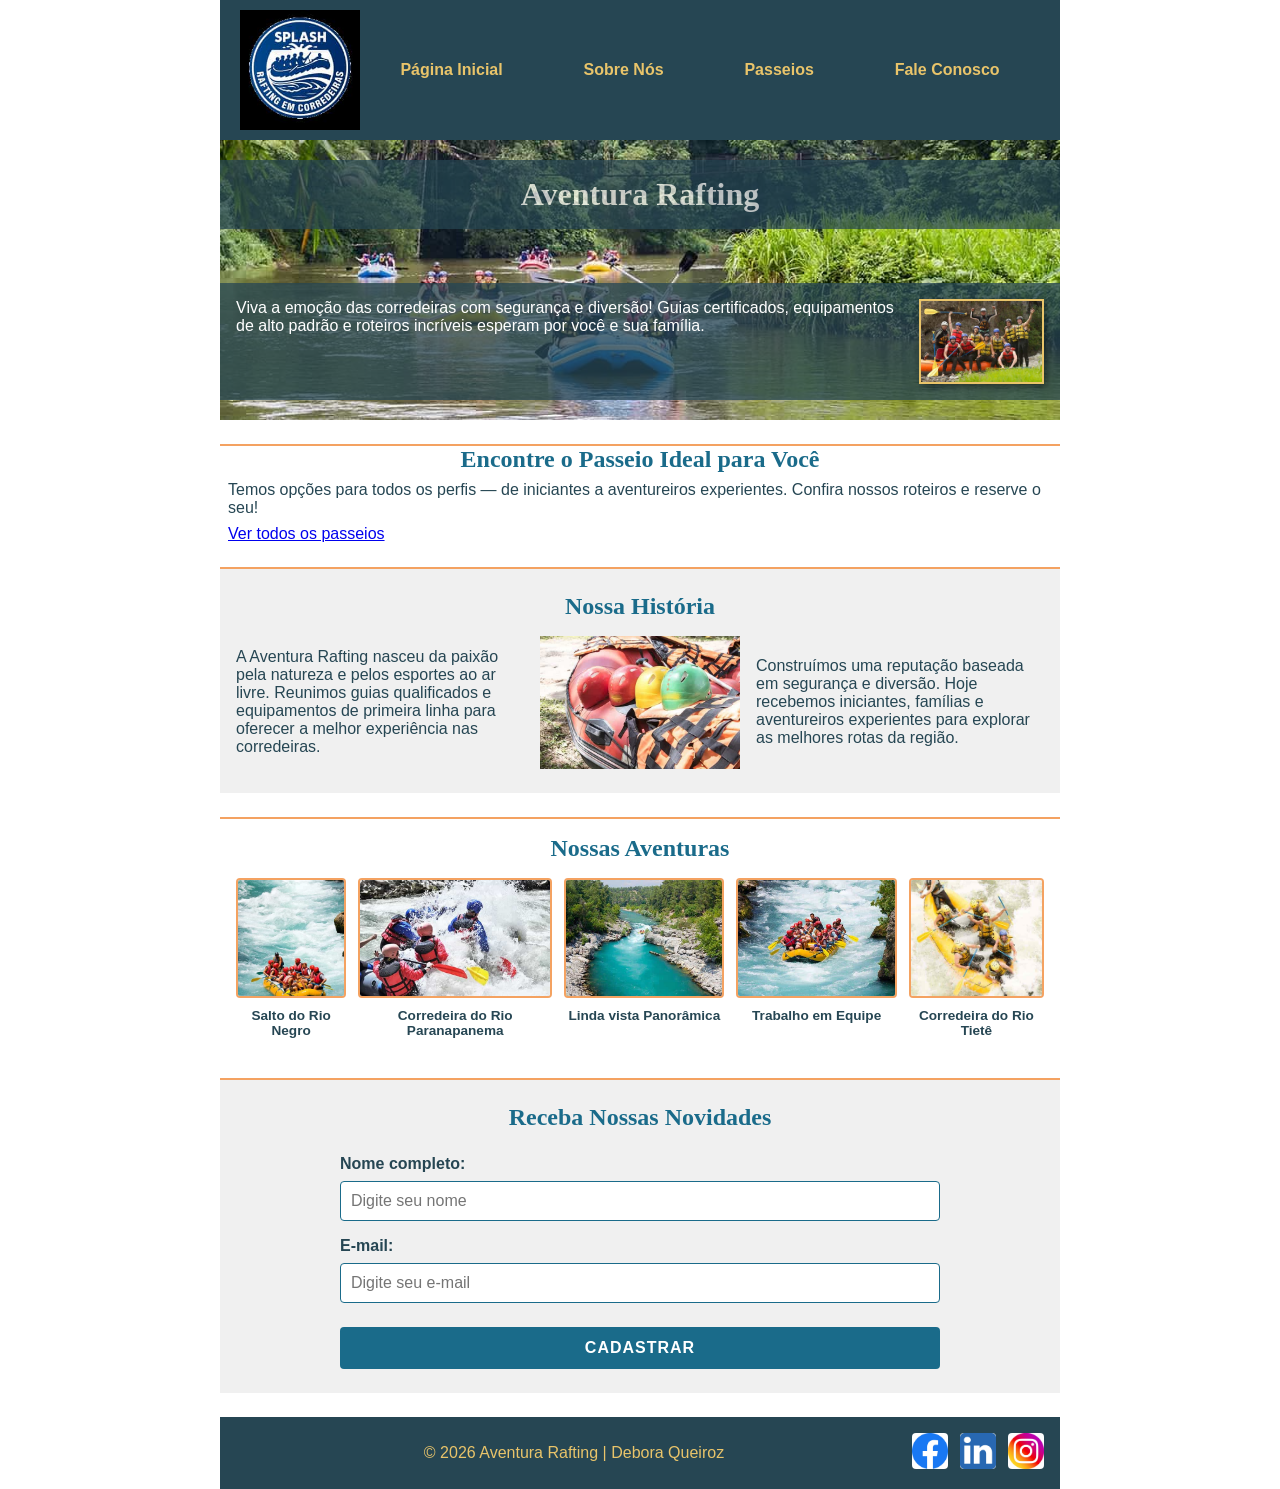
<file: wwr/index.html>
<!DOCTYPE html>
<html lang="pt-BR">

<head>
    <meta charset="UTF-8">
    <meta name="viewport" content="width=device-width, initial-scale=1.0">
    <title>Página Inicial | Aventura Rafting</title>
    <meta name="description"
        content="Aventura Rafting: experiências inesquecíveis nas corredeiras com guias certificados. Venha se aventurar!">
    <meta name="author" content="Debora Queiroz">
    <link rel="stylesheet" href="estilos/rafting.css">
</head>

<body>
    <header>
        <img src="imagens/z-splash.jpg" alt="Logo Aventura Rafting">
        <nav>
            <ul>
                <li><a href="index.html">Página Inicial</a></li>
                <li><a href="sobre.html">Sobre Nós</a></li>
                <li><a href="passeios.html">Passeios</a></li>
                <li><a href="contato.html">Fale Conosco</a></li>
            </ul>
        </nav>
    </header>

    <main>
        <!-- Hero -->
        <div class="hero">
            <img src="imagens/raftinghero.jpg" alt="Grupo fazendo rafting nas corredeiras">
            <h1>Aventura Rafting</h1>
            <div class="hero-info">
                <img src="imagens/clientefeliz.jpg" alt="Clientes felizes após o rafting">
                <p>Viva a emoção das corredeiras com segurança e diversão! Guias certificados, equipamentos
                    de alto padrão e roteiros incríveis esperam por você e sua família.</p>
            </div>
        </div>

        <!-- Chamada para ação -->
        <section class="chamada-inicial">
            <h2>Encontre o Passeio Ideal para Você</h2>
            <p>
                Temos opções para todos os perfis — de iniciantes a aventureiros experientes.
                Confira nossos roteiros e reserve o seu!
            </p>
            <p>
                <a href="passeios.html" class="btn-passeios">Ver todos os passeios</a>
            </p>
        </section>

        <!-- História -->
        <section class="historia">
            <h2>Nossa História</h2>
            <div class="historia-grid">
                <p>A Aventura Rafting nasceu da paixão pela natureza e pelos esportes ao ar livre. Reunimos
                    guias qualificados e equipamentos de primeira linha para oferecer a melhor experiência
                    nas corredeiras.</p>
                <img src="imagens/história-equipamentos.jpg" alt="Nossa história no Rafting">
                <p>Construímos uma reputação baseada em segurança e diversão. Hoje recebemos iniciantes,
                    famílias e aventureiros experientes para explorar as melhores rotas da região.</p>
            </div>
        </section>

        <!-- Aventuras -->
        <section class="aventura">
            <h2>Nossas Aventuras</h2>
            <div class="aventura-grid">
                <figure>
                    <img src="imagens/corredeira-inicial.jpg" alt="Salto do Rio Negro">
                    <figcaption>Salto do Rio Negro</figcaption>
                </figure>
                <figure>
                    <img src="imagens/banho-nas-corredeiras.jpg" alt="Rio Paranapanema">
                    <figcaption>Corredeira do Rio Paranapanema</figcaption>
                </figure>
                <figure>
                    <img src="imagens/corredeira-linda.jpg" alt="Vista Panorâmica">
                    <figcaption>Linda vista Panorâmica</figcaption>
                </figure>
                <figure>
                    <img src="imagens/trabalho-em-equipe.jpg" alt="Trabalho em Equipe">
                    <figcaption>Trabalho em Equipe</figcaption>
                </figure>
                <figure>
                    <img src="imagens/corredeira-final.jpg" alt="Rio Tietê">
                    <figcaption>Corredeira do Rio Tietê</figcaption>
                </figure>
            </div>
        </section>

        <!-- Newsletter -->
        <section class="formulario">
            <h2>Receba Nossas Novidades</h2>
            <form action="#" method="post">
                <label for="nome">Nome completo:</label>
                <input type="text" id="nome" name="nome" placeholder="Digite seu nome" required>

                <label for="email">E-mail:</label>
                <input type="email" id="email" name="email" placeholder="Digite seu e-mail" required>

                <button type="submit">Cadastrar</button>
            </form>
        </section>
    </main>

    <footer>
        <div class="footer-conteudo">
            <p>© 2026 Aventura Rafting | Debora Queiroz</p>
            <nav class="redes-sociais">
                <a href="https://facebook.com" target="_blank">
                    <img src="imagens/facebook.jpg" alt="Nos siga no Facebook">
                </a>
                <a href="https://linkedin.com" target="_blank">
                    <img src="imagens/linkedin.jpg" alt="Nos siga no Linkedin">
                </a>
                <a href="https://instagram.com" target="_blank">
                    <img src="imagens/instagram.avif" alt="Nos siga no Instagram">
                </a>
            </nav>
        </div>
    </footer>
</body>

</html>
</file>
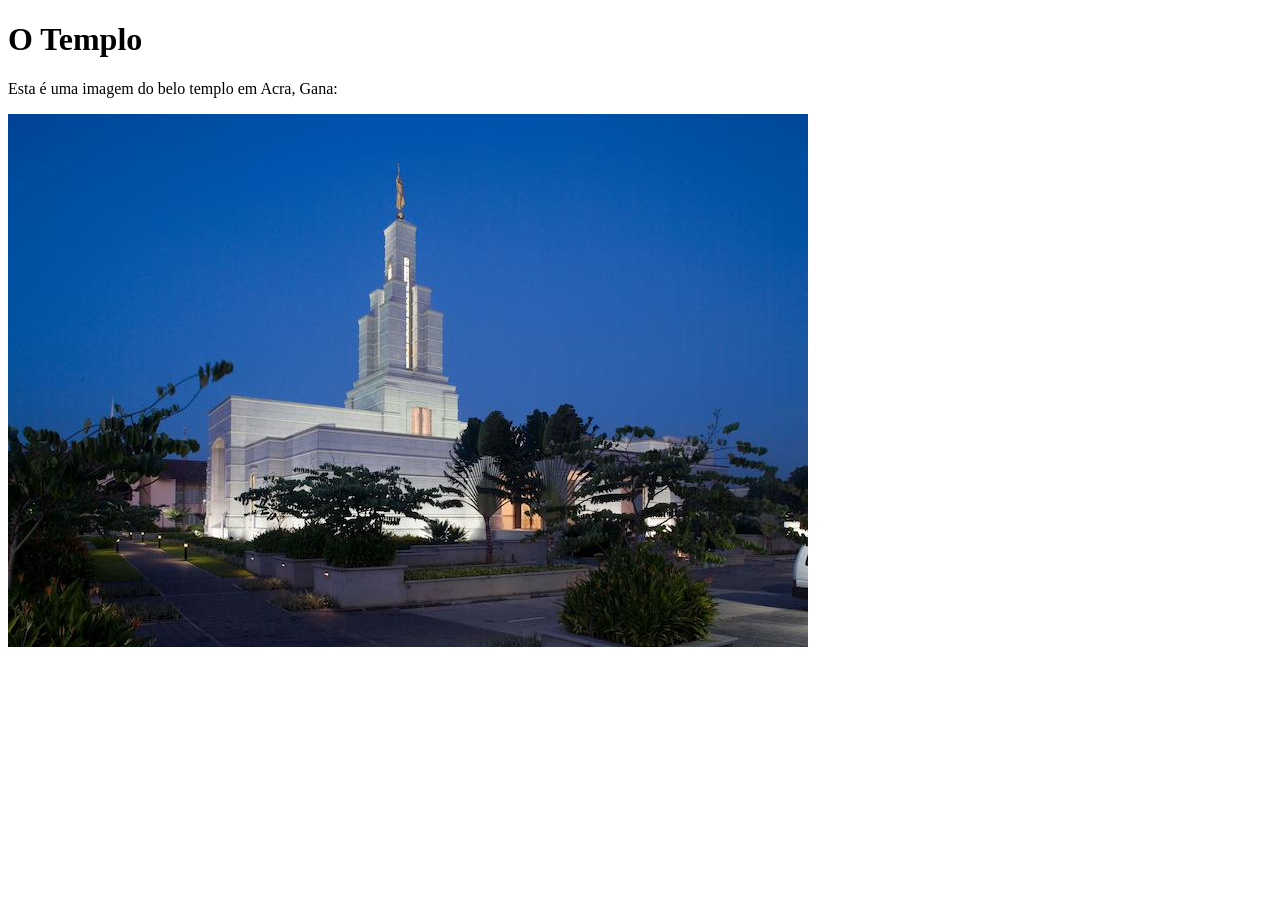
<file: semana01/imagens.html>
<!DOCTYPE html>
<html lang="pt-br">

<head>
    <meta charset="UTF-8">
    <meta name="viewport" content="width=device-width, initial-scale=1.0">
    <title>Imagem do Templo</title>
</head>

<body>
    <h1>O Templo</h1>
    <p>Esta é uma imagem do belo templo em Acra, Gana:</p>
    <img src="imagens/templo-pequeno.jpg" alt="O Templo de Acra, Gana">

</body>

</html>
</file>
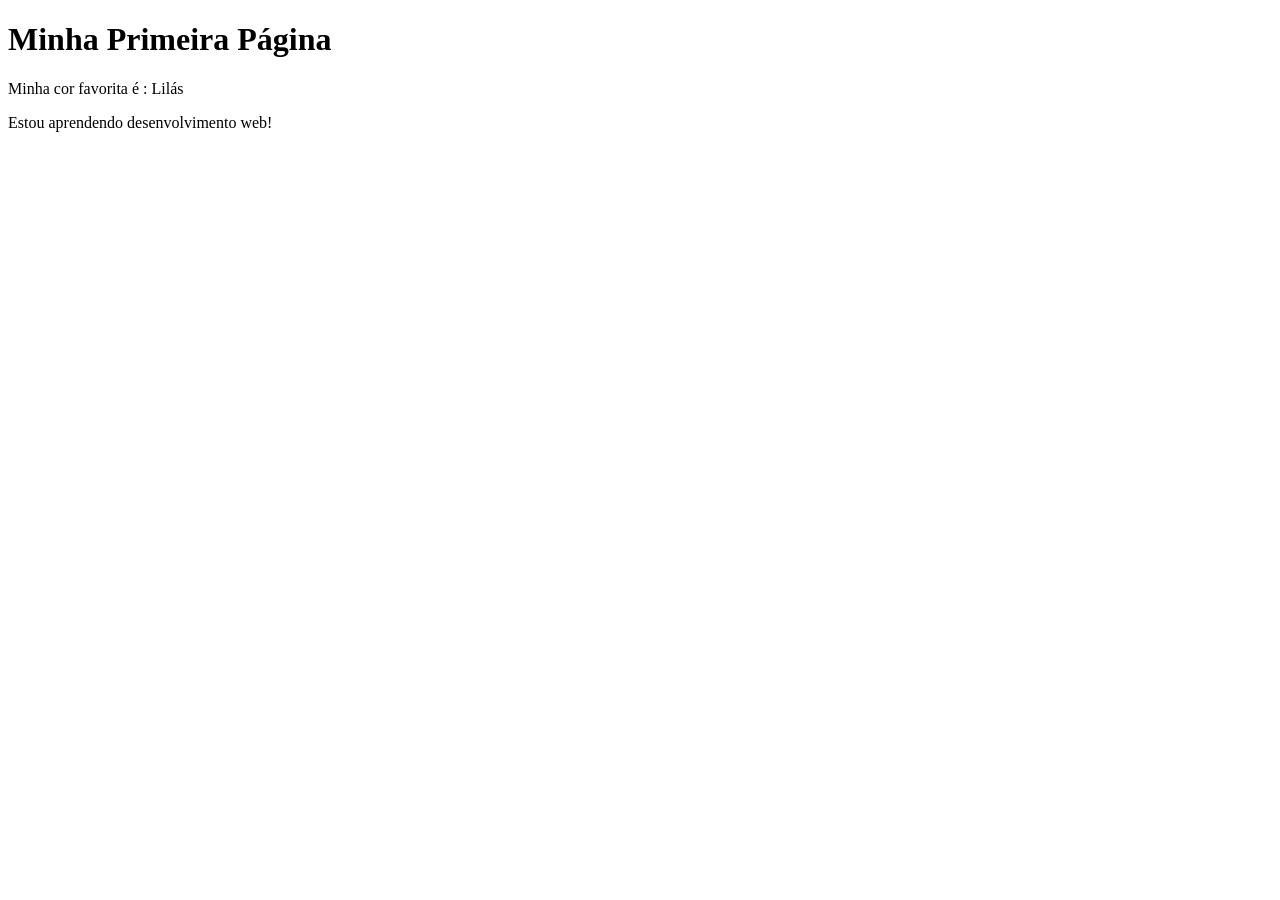
<file: semana01/primeira-pagina.html>
<!DOCTYPE html>
<html lang="pt-br">

<head>
    <meta charset="UTF-8">
    <meta name="viewport" content="width=device-width, initial-scale=1.0">
    <title>Minha Primeira Página</title>
</head>

<body>
    <h1>Minha Primeira Página</h1>
    <p>Minha cor favorita é : Lilás</p>
    <p>Estou aprendendo desenvolvimento web!</p>
</body>

</html>
</file>
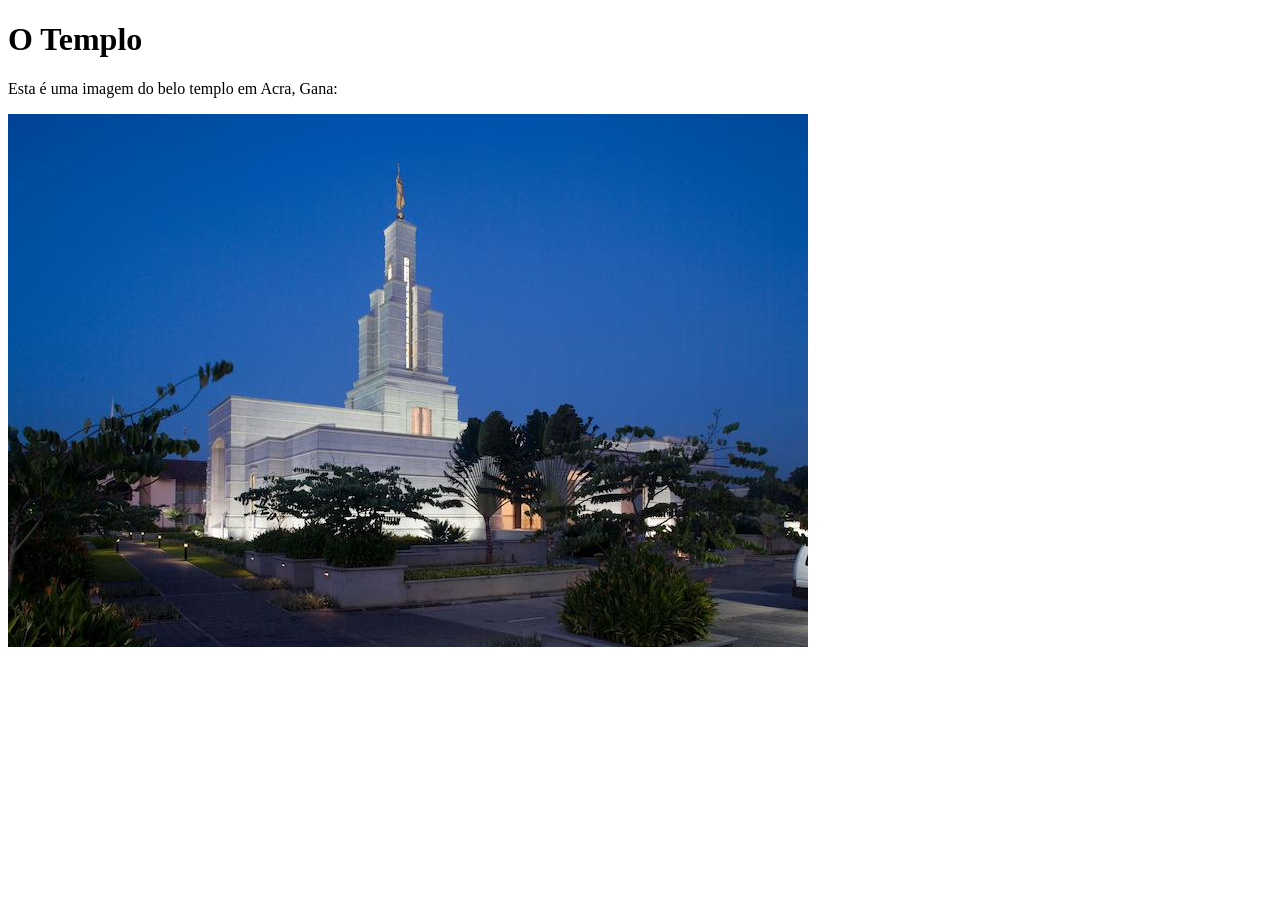
<file: semana01/solucao-imagens.html>
<!DOCTYPE html>
<html lang="pt-br">
<head>
    <meta charset="UTF-8">
    <meta name="viewport" content="width=device-width, initial-scale=1.0">
    <title>Imagem do Templo</title>
</head>
<body>
    <h1>O Templo</h1>
    <p>Esta é uma imagem do belo templo em Acra, Gana:</p>
    <img src="imagens/templo-pequeno.jpg" alt="Templo de Acra, Gana">

</body>
</html>
</file>
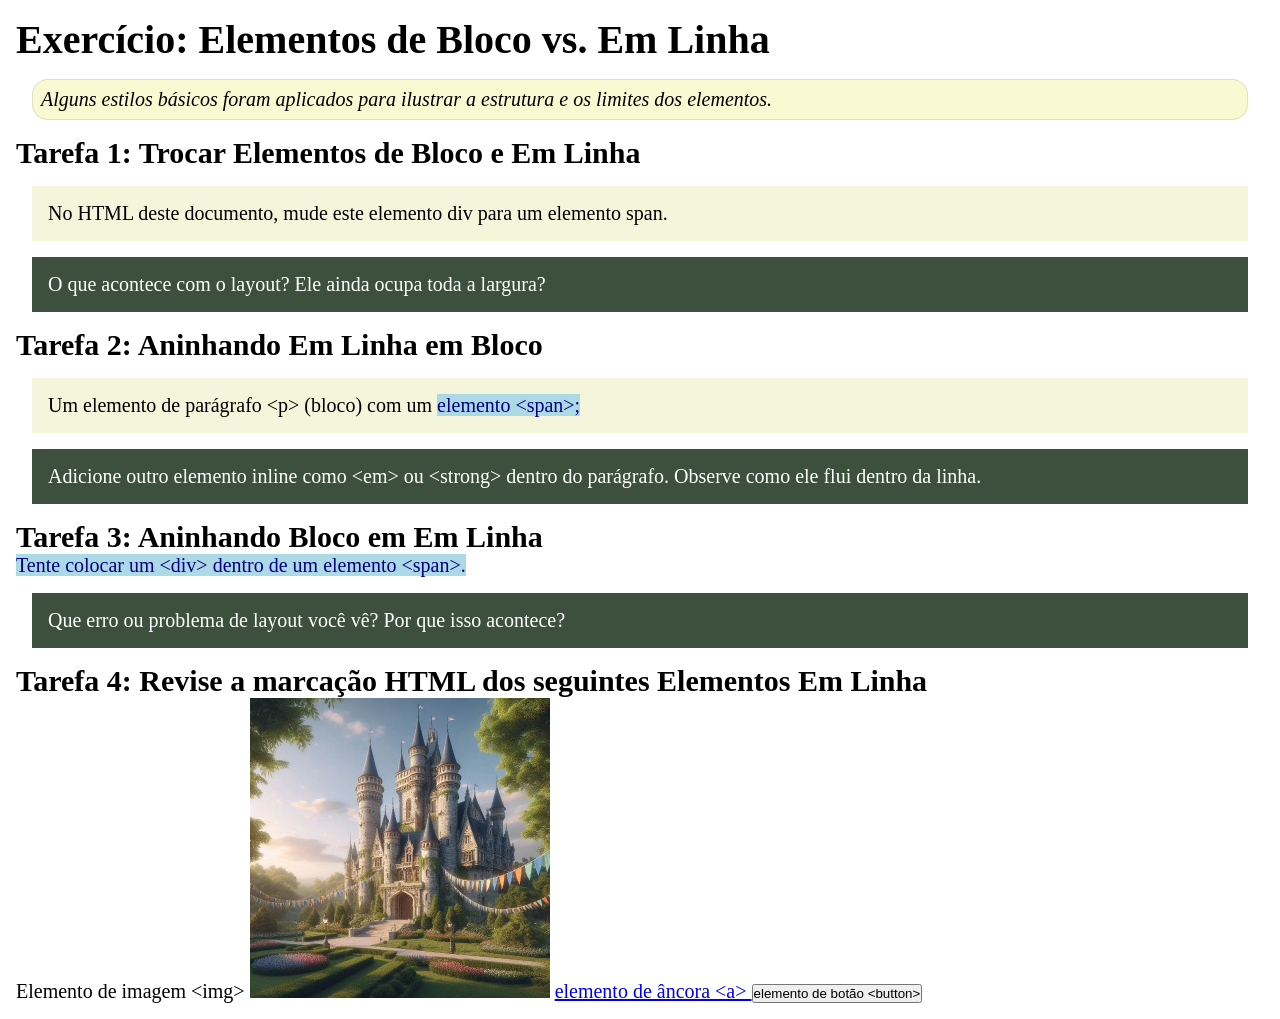
<file: semana02/bloco-vs-inline.html>
<!DOCTYPE html>
<html lang="pt-br">

<head>
    <meta charset="UTF-8">
    <meta name="viewport" content="width=device-width, initial-scale=1.0">
    <title>Exercício: Elementos de Bloco vs. Inline</title>
    <link rel="stylesheet" href="estilos/bloco-vs-inline.css">
</head>

<body>
    <main>
        <h1>Exercício: Elementos de Bloco vs. Em Linha</h1>
        <p class="note">Alguns estilos básicos foram aplicados para ilustrar a estrutura e os limites dos elementos.</p>

        <h2>Tarefa 1: Trocar Elementos de Bloco e Em Linha</h2>
        <div>No HTML deste documento, mude este elemento div para um elemento span.</div>

        <p class="question">O que acontece com o layout? Ele ainda ocupa toda a largura?</p>

        <h2>Tarefa 2: Aninhando Em Linha em Bloco</h2>
        <p>Um elemento de parágrafo &lt;p&gt; (bloco) com um <span>elemento &lt;span&gt;;</span></p>
        <p class="question">Adicione outro elemento inline como &lt;em&gt; ou &lt;strong&gt; dentro do parágrafo.
            Observe como ele flui dentro da linha.</p>

        <h2>Tarefa 3: Aninhando Bloco em Em Linha</h2>
        <span>Tente colocar um &lt;div&gt; dentro de um elemento &lt;span&gt;.</span>
        <p class="question">Que erro ou problema de layout você vê? Por que isso acontece?</p>


        <h2>Tarefa 4: Revise a marcação HTML dos seguintes Elementos Em Linha</h2>
        Elemento de imagem &lt;img&gt;
        <img src="imagens/castelo.webp" alt="imagem (imagens estão em linha)" width="300" height="300">
        <a href="https://churchofjesuschrist.org">elemento de âncora &lt;a&gt; </a>
        <button type="button">elemento de botão &lt;button&gt;</button>
    </main>
</body>

</html>
</file>
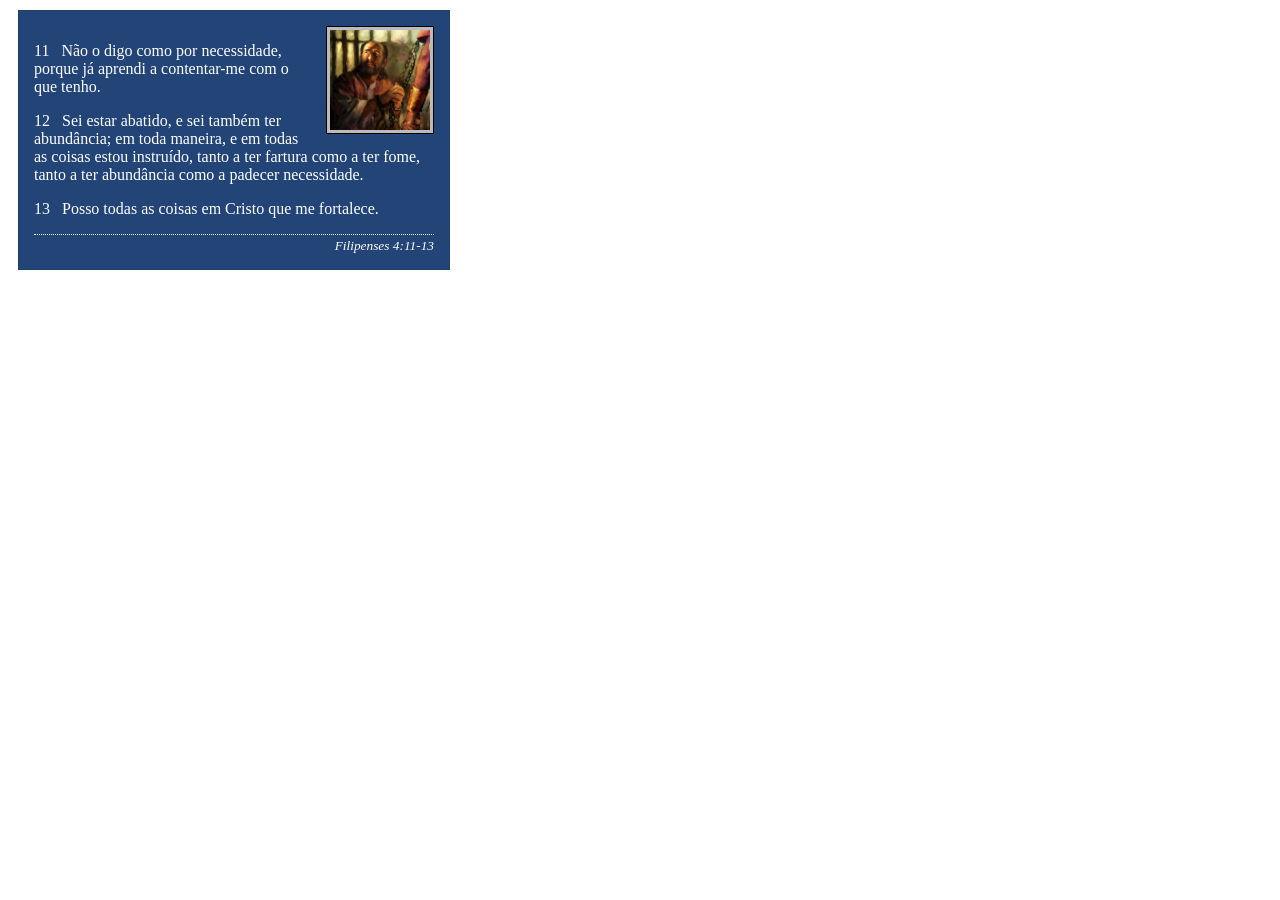
<file: semana02/box-model-solucao.html>
<!DOCTYPE html>
<html lang="pt-br">

<head>
    <meta charset="UTF-8">
    <meta name="viewport" content="width=device-width, initial-scale=1.0">
    <title>Atividade de Box Model</title>
    <link rel="stylesheet" href="estilos/box-model-solucao.css">
</head>

<body>
    <main>
        <div class="callout">
            <img src="imagens/apostolo-paulo-preso.webp" alt="Apóstolo Paulo - Preso em Roma" width="200" height="200">
            <blockquote>
                <p>11 &nbsp; Não o digo como por necessidade, porque já aprendi a contentar-me com o que tenho.</p>
                <p>12 &nbsp; Sei estar abatido, e sei também ter abundância; em toda maneira, e em todas as coisas estou
                    instruído, tanto a ter fartura como a ter fome, tanto a ter abundância como a padecer necessidade.
                </p>
                <p>13 &nbsp; Posso todas as coisas em Cristo que me fortalece.</p>
            </blockquote>
            <cite>Filipenses 4:11-13</cite>
        </div>
    </main>
</body>

</html>
</file>
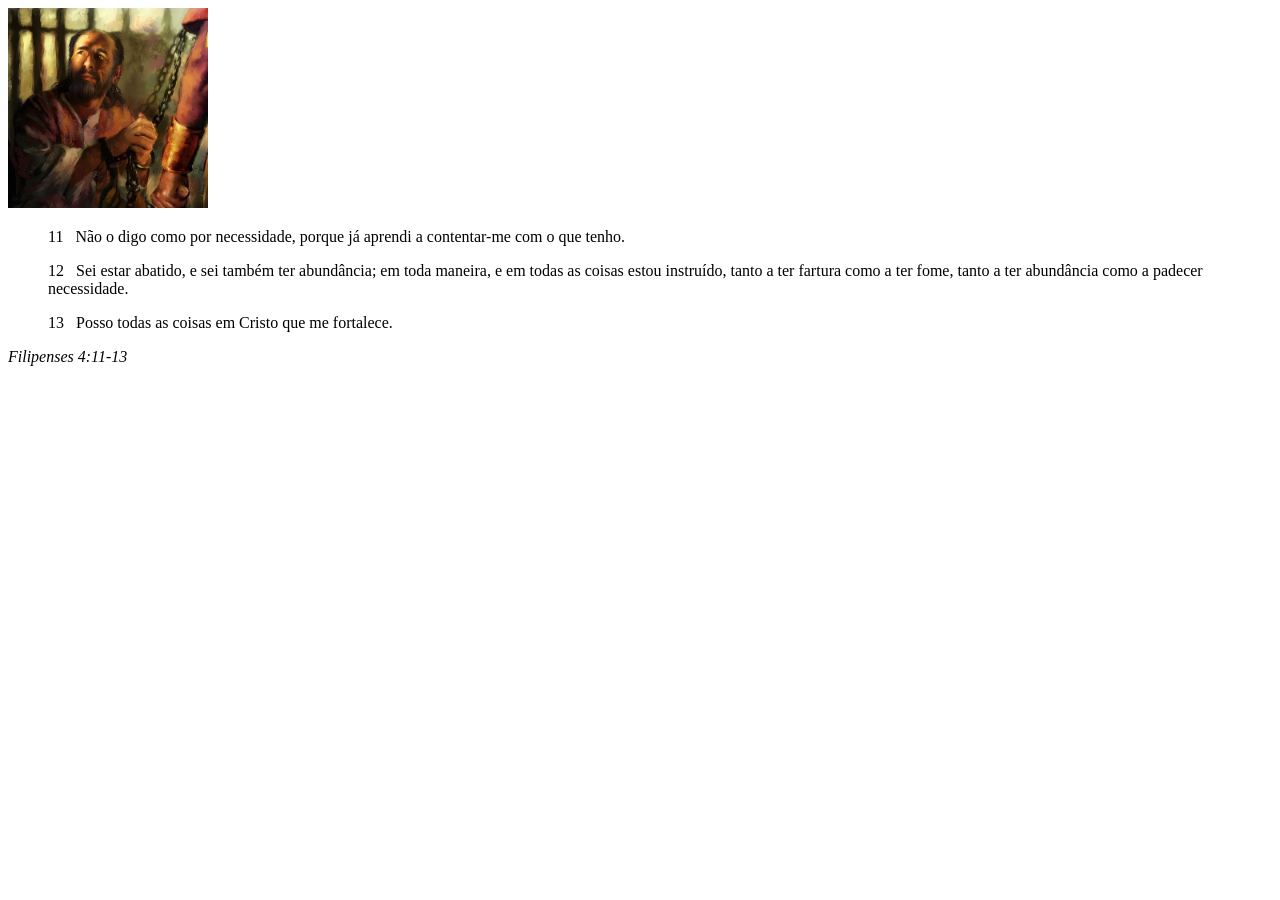
<file: semana02/box-model.html>
<!DOCTYPE html>
<html lang="pt-br">

<head>
    <meta charset="UTF-8">
    <meta name="viewport" content="width=device-width, initial-scale=1.0">
    <title>Atividade de Box Model</title>
    <link rel="stylesheet" href="estilos/box-model.css">
</head>

<body>
    <main>
        <div class="callout">
            <img src="imagens/apostolo-paulo-preso.webp" alt="Apóstolo Paulo - Preso em Roma" width="200" height="200">
            <blockquote>
                <p>11 &nbsp; Não o digo como por necessidade, porque já aprendi a contentar-me com o que tenho.</p>
                <p>12 &nbsp; Sei estar abatido, e sei também ter abundância; em toda maneira, e em todas as coisas estou
                    instruído, tanto a ter fartura como a ter fome, tanto a ter abundância como a padecer necessidade.
                </p>
                <p>13 &nbsp; Posso todas as coisas em Cristo que me fortalece.</p>
            </blockquote>
            <cite>Filipenses 4:11-13</cite>
        </div>
    </main>
</body>

</html>
</file>
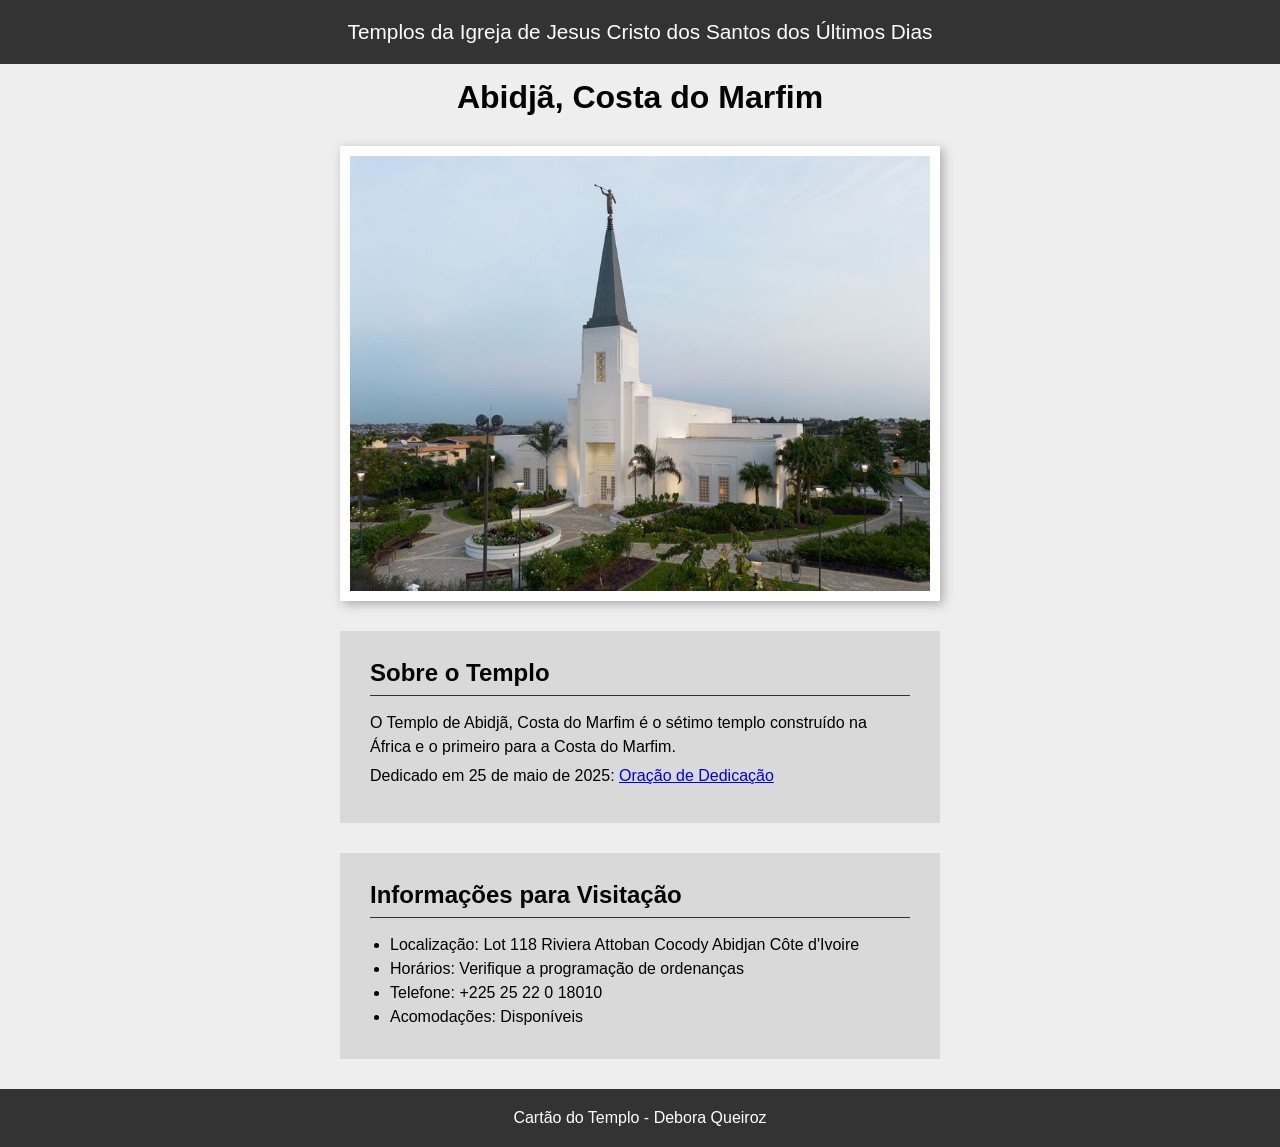
<file: semana02/templo.html>
<!DOCTYPE html>
<html lang="pt-br">

<head>
    <meta charset="UTF-8">
    <meta name="viewport" content="width=device-width, initial-scale=1.0">
    <title>Cartão do Templo - Abidjã, Costa do Marfim</title>
    <link rel="stylesheet" href="estilos/templo.css">
</head>

<body>
    <header>
        <p>Templos da Igreja de Jesus Cristo dos Santos dos Últimos Dias</p>
    </header>
    <main>
        <h1>Abidjã, Costa do Marfim</h1>
        <picture>
            <img src="imagens/abidja-costa-do-marfim.jpeg" alt="Templo de Abidjã, Costa do Marfim">
        </picture>
        <section>
            <h2>Sobre o Templo</h2>
            <p>O Templo de Abidjã, Costa do Marfim é o sétimo templo construído na África e o primeiro para a Costa do
                Marfim.</p>
            <p>Dedicado em 25 de maio de 2025: <a
                    href="https://www.churchofjesuschrist.org/temples/dedicatory-prayer/abidjan-ivory-coast-temple/2025-05-25?lang=eng"
                    target="_blank" rel="noopener noreferrer">Oração de Dedicação</a></p>
        </section>
        <section>
            <h2>Informações para Visitação</h2>
            <ul>
                <li>Localização: Lot 118 Riviera Attoban Cocody Abidjan Côte d'Ivoire</li>
                <li>Horários: Verifique a programação de ordenanças</li>
                <li>Telefone: +225 25 22 0 18010</li>
                <li>Acomodações: Disponíveis</li>
            </ul>
        </section>
    </main>
    <footer>
        <p>Cartão do Templo - Debora Queiroz</p>
    </footer>
</body>

</html>
</file>
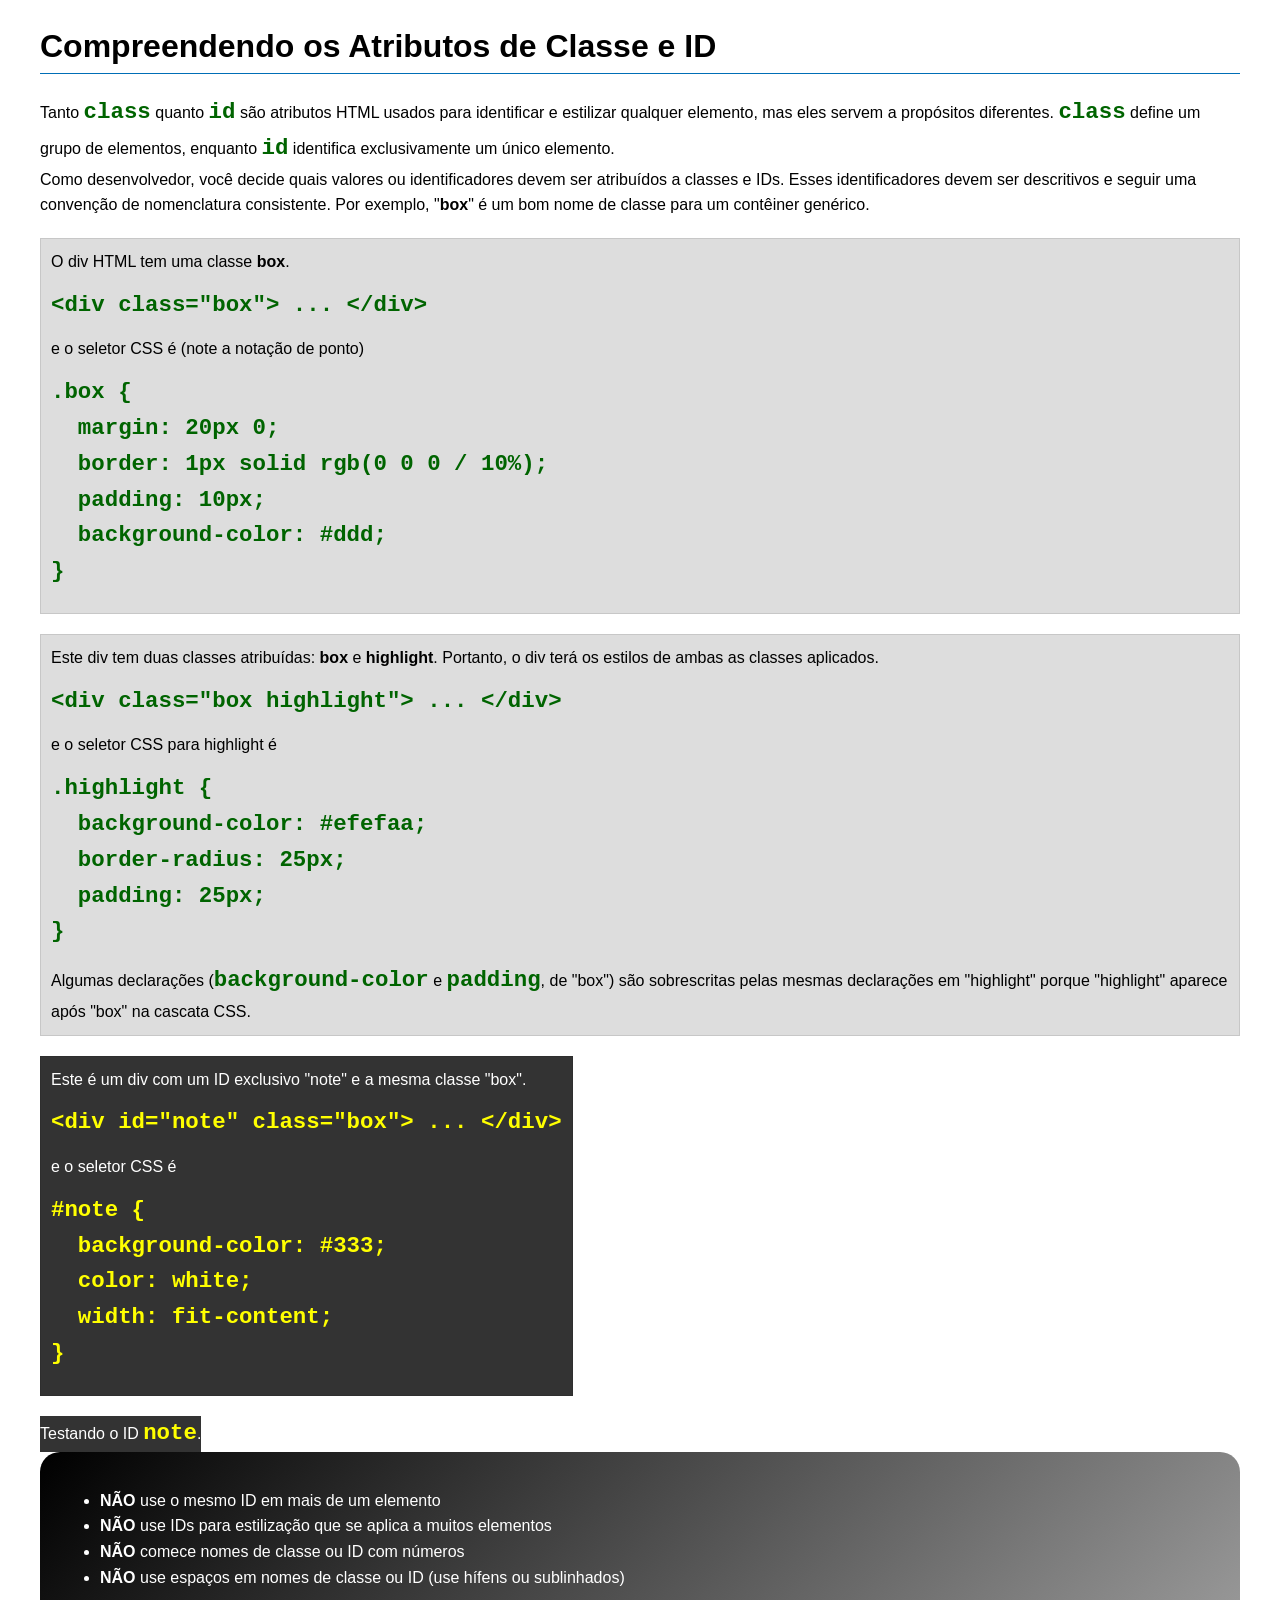
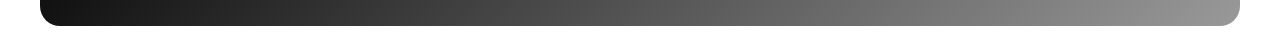
<file: semana03/classe-e-id.html>
<!DOCTYPE html>
<html lang="pt-br">

<head>
    <meta charset="UTF-8">
    <meta name="viewport" content="width=device-width, initial-scale=1.0">
    <title>Atributos de Classe vs ID</title>
    <link rel="stylesheet" href="estilos/classe-e-id.css">
</head>

<body>
    <h1>Compreendendo os Atributos de Classe e ID</h1>
    <p>Tanto <code>class</code> quanto <code>id</code> são atributos HTML usados para identificar e estilizar qualquer
        elemento, mas eles servem a propósitos diferentes. <code>class</code> define um grupo de elementos, enquanto
        <code>id</code> identifica exclusivamente um único elemento.
    </p>
    <p>Como desenvolvedor, você decide quais valores ou identificadores devem ser atribuídos a classes e IDs. Esses
        identificadores devem ser descritivos e seguir uma convenção de nomenclatura consistente. Por exemplo,
        "<strong>box</strong>" é um bom nome de classe para um contêiner genérico.</p>
    <div class="box">
        <p>O div HTML tem uma classe <strong>box</strong>.</p>
        <pre><code class="html">&lt;div class="box"&gt; ... &lt;/div&gt;</code></pre>
        e o seletor CSS é (note a notação de ponto)
        <pre><code class="css">.box {
  margin: 20px 0;
  border: 1px solid rgb(0 0 0 / 10%);
  padding: 10px;
  background-color: #ddd; 
}</code></pre>
    </div>

    <div class="box">
        <p>Este div tem duas classes atribuídas: <strong>box</strong> e <strong>highlight</strong>. Portanto, o div terá
            os estilos de ambas as classes aplicados.</p>
        <pre><code class="html">&lt;div class="box highlight"&gt; ... &lt;/div&gt;</code></pre>
        e o seletor CSS para highlight é
        <pre><code class="css">.highlight {
  background-color: #efefaa;
  border-radius: 25px;
  padding: 25px;
}</code></pre>
        <p>Algumas declarações (<code>background-color</code> e <code>padding</code>, de "box") são sobrescritas pelas
            mesmas declarações em "highlight" porque "highlight" aparece após "box" na cascata CSS.</p>
    </div>

    <div id="note" class="box">
        <p>Este é um div com um ID exclusivo "note" e a mesma classe "box".</p>
        <pre><code class="html">&lt;div id="note" class="box"&gt; ... &lt;/div&gt;</code></pre>
        e o seletor CSS é
        <pre><code class="css">#note {
  background-color: #333;
  color: white;
  width: fit-content;
}</code></pre>
    </div>

    <div id="note">
        <p>Testando o ID <code>note</code>.</p>
    </div>

    <section id="melhor-pratica">
        <ul>
            <li><strong>NÃO</strong> use o mesmo ID em mais de um elemento</li>
            <li><strong>NÃO</strong> use IDs para estilização que se aplica a muitos elementos</li>
            <li><strong>NÃO</strong> comece nomes de classe ou ID com números</li>
            <li><strong>NÃO</strong> use espaços em nomes de classe ou ID (use hífens ou sublinhados)</li>
        </ul>
    </section>

    <br>

</body>

</html>
</file>
<file: wwr/estilos/rafting.css>
:root {
    --cor-primaria: #1a6b8a;
    --cor-secundaria: #f4a261;     
    --cor-destaque1: #264653;     
    --cor-destaque2: #e9c46a;  
    --cor-branco: #fff;
    --cor-fundo-claro: #f0f0f0;
    --cor-destaque1-transparente: rgba(38, 70, 83, 0.75); 
    --sombra-padrao: rgba(0, 0, 0, 0.5);
    --fonte-titulo: "Georgia", "Times New Roman", serif;
    --fonte-body: Arial, Helvetica, sans-serif;
}

* {
  margin: 0;
  padding: 0;
  box-sizing: border-box;
}

body {
   font-family: var(--fonte-body);
   color: var(--cor-destaque1); 
}

header, main, footer {
    width: 840px;
    margin: 0 auto;
}

h1, h2 {
    font-family: var(--fonte-titulo);
    color: var(--cor-primaria);
    text-align: center;
}

p {
    margin: 8px 0;
    padding: 0 8px;
}

/* Header */
header {
    display: grid;
    grid-template-columns: 120px 1fr;
    align-items: center;
    background-color: var(--cor-destaque1);
    padding: 10px 20px;
    width: 840px;
    margin: 0 auto;
    color: var(--cor-destaque2);
}

header img {
    width: 120px;
    height: auto;
}

header nav {
    margin: 0;
    padding: 0;
}

header nav ul {
    display: flex;
    list-style: none;
    margin: 0;
    padding: 0;
    justify-content: space-evenly;
}

header nav ul li {
    flex: 1 1 auto;
    text-align: center;
}

header nav a {
    color: var(--cor-destaque2);
    text-decoration: none;
    font-weight: bold;
    display: block;
    padding: 8px;
}

header nav a:hover {
    color: var(--cor-secundaria);
}

/* Hero */
.hero {
    position: relative;
}

.hero img {
    display: block;
    width: 100%;
    height: auto;
}

.hero h1 {
    position: absolute;
    top: 20px;
    width: 100%;
    padding: 16px;
    text-align: center;
    opacity: 0.7;
    background-color: var(--cor-destaque1);
    color: var(--cor-branco);
}

.hero-info {
    position: absolute;
    bottom: 20px;
    left: 0;
    width: 100%;
    background-color: var(--cor-destaque1-transparente);
    color: var(--cor-branco);
    padding: 16px;
    margin: 0;
}

.hero-info p {
    color: var(--cor-branco);
    margin: 0;
    padding: 0;
}

.hero-info img {
    float: right;
    width: 125px;
    margin-left: 16px;
    border: 2px solid var(--cor-destaque2);
    box-shadow: 2px 2px 8px var(--sombra-padrao);
}

/* Sections */
section {
    border-top: 2px solid var(--cor-secundaria);
    margin-top: 24px;
}

section h2 {
    margin-bottom: 8px;
}

/* História*/
.historia {
    background-color: var(--cor-fundo-claro);
    padding: 24px 16px;
    margin-top: 24px;
}

.historia-grid {
    display: grid;
    grid-template-columns: 1fr 200px 1fr;
    gap: 16px;
    align-items: center;
    margin-top: 16px;
}

.historia-grid img {
    width: 100%;
    height: auto;
}

.historia-grid p {
    margin: 0;
    padding: 0;
}

/* Aventura*/
.aventura {
    padding: 16px;
    margin-top: 24px;
}

.aventura-grid {
    display: flex;
    justify-content: space-between;
    gap: 12px;
    margin-top: 16px;
}

.aventura-grid figure {
    flex: 1 1 auto;
    text-align: center;
    margin: 0;
}

.aventura-grid figure img {
    width: 100%;
    height: 120px;
    object-fit: cover;
    border: 2px solid var(--cor-secundaria);
    border-radius: 4px;
}

.aventura-grid figcaption {
    font-size: 0.85rem;
    color: var(--cor-destaque1);
    margin-top: 6px;
    font-weight: bold;
}

/* Footer */
footer {
    background-color: var(--cor-destaque1);
    color: var(--cor-destaque2);
    padding: 16px;
    margin-top: 24px;
}

.footer-conteudo {
    display: grid;
    grid-template-columns: 1fr auto;
    align-items: center;
}

footer p {
    margin: 0;
    padding: 0;
    color: var(--cor-destaque2);
    text-align: center;
}

.redes-sociais {
    display: flex;
    flex-direction: row;
    align-items: center;
    gap: 12px;
    margin: 0;
    padding: 0;
}

.redes-sociais  a {
    text-decoration: none;
}

.redes-sociais  img {
    width: 36px;
    height: 36px;
    object-fit: cover;
    border-radius: 4px; 
}

/* ==========================================
   PÁGINA CONTATO
   ========================================== */

.info-contato {
    padding: 24px 16px;
    margin-top: 24px;
    background-color: var(--cor-fundo-claro);
}

.info-grid {
    display: grid;
    grid-template-columns: 1fr 1fr 1fr;
    gap: 16px;
    margin-top: 16px;
}

.info-item {
    background-color: var(--cor-branco);
    padding: 16px;
    border-left: 4px solid var(--cor-secundaria);
}

.info-item h3 {
    color: var(--cor-primaria);
    margin-bottom: 8px;
}

.info-item p {
    margin: 0;
    padding: 0;
}

/* Mapa */
.mapa {
    margin-top: 24px;
    text-align: center;
}

.mapa iframe {
    width: 100%;
    height: 300px;
    border: 2px solid var(--cor-secundaria);
    border-radius: 4px;
}

/* Equipe */
.equipe {
    padding: 24px 16px;
    margin-top: 24px;
}

.equipe-grid {
    display: grid;
    grid-template-columns: 1fr 1fr 1fr;
    gap: 16px;
    margin-top: 16px;
}

.equipe-grid figure {
    text-align: center;
    margin: 0;
}

.equipe-grid figure img {
    width: 100%;
    height: 180px;
    object-fit: cover;
    border: 2px solid var(--cor-secundaria);
    border-radius: 4px;
}

.equipe-grid figcaption {
    margin-top: 8px;
    font-size: 0.9rem;
    color: var(--cor-destaque1);
}

/* Formulário */
.formulario {
    padding: 24px 16px;
    margin-top: 24px;
    background-color: var(--cor-fundo-claro);
}

.formulario form {
    display: grid;
    gap: 8px;
    margin-top: 16px;
    max-width: 600px;
    margin-left: auto;
    margin-right: auto;
}

.formulario label {
    font-weight: bold;
    color: var(--cor-destaque1);
    margin-top: 8px;
}

.formulario input[type="text"],
.formulario input[type="email"],
.formulario textarea {
    width: 100%;
    padding: 10px;
    border: 1px solid var(--cor-primaria);
    border-radius: 4px;
    font-family: var(--fonte-body);
    font-size: 1rem;
}

.formulario textarea {
    resize: vertical;
}

.formulario fieldset {
    border: 1px solid var(--cor-primaria);
    border-radius: 4px;
    padding: 12px 16px;
    margin-top: 8px;
}

.formulario fieldset legend {
    font-weight: bold;
    color: var(--cor-destaque1);
    padding: 0 8px;
}

.formulario fieldset label {
    display: flex;
    align-items: center;
    gap: 8px;
    font-weight: normal;
    margin-top: 6px;
    cursor: pointer;
}

.formulario fieldset input[type="radio"] {
    width: 16px;
    height: 16px;
    accent-color: var(--cor-primaria);
}

.newsletter {
    display: flex;
    align-items: center;
    gap: 8px;
    font-weight: normal !important;
    cursor: pointer;
    margin-top: 8px;
}

.newsletter input[type="checkbox"] {
    width: 16px;
    height: 16px;
    accent-color: var(--cor-primaria);
}

.formulario button[type="submit"] {
    margin-top: 16px;
    padding: 12px;
    background-color: var(--cor-primaria);
    color: var(--cor-branco);
    border: none;
    border-radius: 4px;
    font-size: 1rem;
    font-weight: bold;
    cursor: pointer;
    text-transform: uppercase;
    letter-spacing: 1px;
}

.formulario button[type="submit"]:hover {
    background-color: var(--cor-destaque1);
}

/* ==========================================
   PÁGINA PASSEIOS
   ========================================== */

.chamada-passeios {
    background-color: var(--cor-primaria);
    color: var(--cor-branco);
    text-align: center;
    padding: 28px 16px;
}

.chamada-passeios h2 {
    color: var(--cor-destaque2);
    margin-bottom: 8px;
}

.chamada-passeios p {
    color: var(--cor-branco);
    margin-bottom: 16px;
}

.btn-contato {
    display: inline-block;
    background-color: var(--cor-secundaria);
    color: var(--cor-destaque1);
    padding: 12px 32px;
    border-radius: 4px;
    font-weight: bold;
    text-decoration: none;
    text-transform: uppercase;
    letter-spacing: 1px;
    font-family: var(--fonte-body);
    transition: background-color 0.2s;
}

.btn-contato:hover {
    background-color: var(--cor-destaque2);
}

/* Cards dos roteiros */
.passeios-detalhes {
    padding: 24px 16px;
    margin-top: 24px;
}

.passeio-card {
    display: grid;
    grid-template-columns: 220px 1fr;
    gap: 20px;
    align-items: start;
    background-color: var(--cor-fundo-claro);
    border-left: 4px solid var(--cor-secundaria);
    margin-bottom: 24px;
    padding: 16px;
}

.passeio-card.invertido {
    grid-template-columns: 1fr 220px;
}

.passeio-card.invertido img {
    order: 2;
}

.passeio-card.invertido .passeio-info {
    order: 1;
}

.passeio-card img {
    width: 220px;
    height: 160px;
    object-fit: cover;
    border: 2px solid var(--cor-secundaria);
    border-radius: 4px;
}

.passeio-info h3 {
    font-family: var(--fonte-titulo);
    color: var(--cor-primaria);
    font-size: 1.2rem;
    margin-bottom: 6px;
}

.passeio-info .nivel {
    display: inline-block;
    padding: 2px 10px;
    border-radius: 12px;
    font-size: 0.8rem;
    font-weight: bold;
    text-transform: uppercase;
    letter-spacing: 0.5px;
    margin-bottom: 8px;
}

.nivel-facil    { background-color: #c8e6c9; color: #2e7d32; }
.nivel-moderado { background-color: #fff9c4; color: #f57f17; }
.nivel-radical  { background-color: #ffcdd2; color: #c62828; }

.passeio-info p {
    margin: 0 0 8px;
    padding: 0;
    font-size: 0.9rem;
}

.passeio-info ul {
    padding-left: 18px;
    font-size: 0.85rem;
    color: var(--cor-destaque1);
}

.passeio-info ul li {
    margin-bottom: 4px;
}

/* Tabela */
.tabela-passeios {
    padding: 24px 16px;
    margin-top: 24px;
    background-color: var(--cor-fundo-claro);
    border-top: 2px solid var(--cor-secundaria);
}

.tabela-passeios h2 {
    margin-bottom: 16px;
}

.tabela-passeios table {
    width: 100%;
    border-collapse: collapse;
    font-size: 0.85rem;
    table-layout: fixed;
}

.tabela-passeios thead {
    background-color: var(--cor-primaria);
    color: var(--cor-branco);
}

.tabela-passeios th,
.tabela-passeios td {
    padding: 10px 8px;
    text-align: center;
    border-bottom: 1px solid #ccc;
    word-wrap: break-word;
}

.tabela-passeios th:first-child,
.tabela-passeios td:first-child {
    text-align: left;
}

.tabela-passeios tbody tr:nth-child(even) {
    background-color: #e0ecf1;
}

.tabela-passeios tbody tr:hover {
    background-color: #c8dde6;
}

.tabela-passeios td.nivel-facil    { color: #2e7d32; font-weight: bold; }
.tabela-passeios td.nivel-moderado { color: #f57f17; font-weight: bold; }
.tabela-passeios td.nivel-radical  { color: #c62828; font-weight: bold; }
</file>
<file: semana02/estilos/bloco-vs-inline.css>
* {
    margin: 0;
    padding: 0;
}

body {
    font-size: 20px;
    margin: 1rem;
}

p,
div {
    background-color: beige;
    margin: 1rem;
    padding: 1rem;
}

span {
    color: navy;
    background-color: lightblue;
}

code {
    margin: 0;
    padding: 0;
    color: green;
    font-size: 1.2rem;
}

.note {
    font-style: italic;
    background-color: lightgoldenrodyellow;
    border-radius: 1rem;
    border: 1px solid rgb(0 0 0 / 10%);
    margin: 1rem;
    padding: .5rem;
}

.question {
    background-color: #3d503d;
    color: #fff;
}
</file>
<file: semana02/estilos/box-model-solucao.css>
.callout {
    max-width: 400px;
    margin: 10px;
    border: 1px solid rgba(0, 0, 0, .1);
    padding: 15px;
    background-color: #247;
    color: #fff;
}

.callout img {
    float: right;
    margin: 0 0 10px 15px;
    border: 1px solid #000;
    padding: 3px;
    background-color: #bbb;
    width: 100px;
    height: auto;

}

blockquote {
    margin: 0;
}

cite {
    display: block;
    border-top: 1px dotted #fff;
    padding-top: 3px;
    text-align: right;
    font-size: smaller;
}
</file>
<file: semana02/estilos/box-model.css>
.callout {
	
}

.callout img {
	
}

blockquote {
	
}

cite {
	
}
</file>
<file: semana02/estilos/templo.css>
* {
    margin: 0;
    padding: 0;
}

body {
    font-family: Arial, Helvetica, sans-serif;
    background-color: #eee;
}

header, footer {
    background-color: #333;
    color: #fff;
    text-align: center;
    padding: 20px;
}

header {
    font-size: 1.3rem;
}

main {
    margin: 0 auto;
    width: 600px;
}

h1 {
    text-align: center;
    font-size: 2.0rem;
    margin: 15px 0 30px 0;
}

picture {
    display: block;
    margin-bottom: 30px;
    box-shadow: 3px 3px 10px #aaa;
    background-color: #fff;
    padding: 10px;
}

img {
    width: 100%;
    height: auto;
    display: block;
}

section {
    background-color: #d9d9d9;
    margin: 0 0 30px 0;
    padding: 30px;
    line-height: 1.5rem;
}

section p {
    margin-bottom: 5px;
}

section h2 {
    margin-bottom: 15px;
    border-bottom: 1px solid #333;
    padding-bottom: 10px;
}

section ul {
    margin-left: 20px;
}
</file>
<file: semana03/estilos/classe-e-id.css>
body {
    font-family: Arial, sans-serif;
    line-height: 1.6;
    margin: 0;
    padding: 0 40px;
}

h1 {
    border-bottom: 1px solid rgb(0 110 182);
    padding-bottom: 0;
}



p {
    margin: 0;
}

code {
    color: darkgreen;
    font-weight: 700;
    font-size: 1.4rem;
}

/* Class exemplos - podem ser reutilizados */

.box {
    margin: 20px 0;
    border: 1px solid rgb(0 0 0 / 10%);
    padding: 10px;
    background-color: #ddd; /* essa é a abreviação para #dddddd */
}

.highlight {
    background-color: #efefaa;
    border-radius: 25px;
    padding: 25px;
}

/* ID exemplos - devem ser únicos */

#note {
    background-color: #333;
    color: white;
    width: fit-content;
}

#note code {
    color: yellow;
}

#melhor-pratica {
    background: linear-gradient(135deg, #000 0%, #999 100%);
    color: white;
    border-radius: 20px;
    padding: 20px
}
</file>
